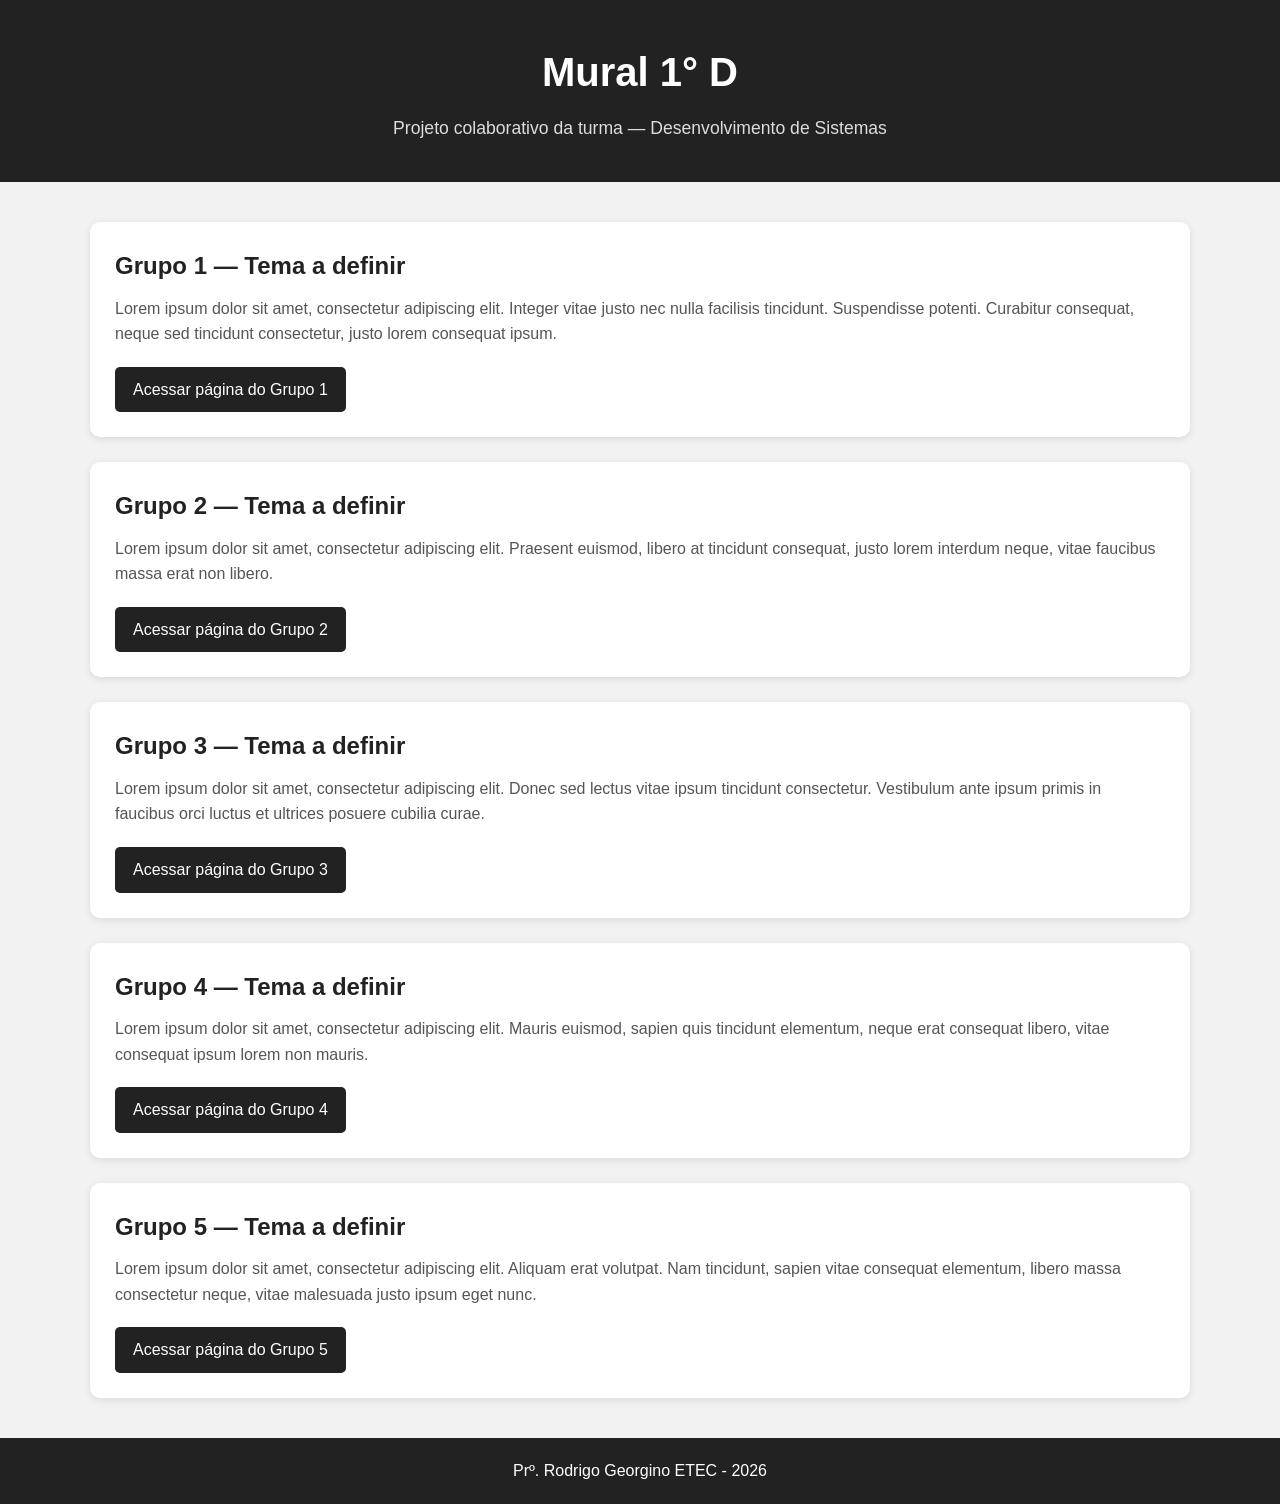
<file: index.html>
<!DOCTYPE html> <html lang="pt-BR"> <head> <meta charset="UTF-8"> <meta name="viewport" content="width=device-width, initial-scale=1.0"> <title>Mural 1° D</title> <style> * { box-sizing: border-box; margin: 0; padding: 0; } body { font-family: Arial, Helvetica, sans-serif; background-color: #f2f2f2; color: #333; line-height: 1.6; } header { background-color: #222; color: white; text-align: center; padding: 40px 20px; } header h1 { font-size: 2.5rem; margin-bottom: 10px; } header p { font-size: 1.1rem; color: #ddd; } main { width: 90%; max-width: 1100px; margin: 40px auto; } section { background-color: white; margin-bottom: 25px; padding: 25px; border-radius: 10px; box-shadow: 0 2px 8px rgba(0, 0, 0, 0.10); } section h2 { color: #222; margin-bottom: 10px; } section p { margin-bottom: 20px; color: #555; } .botao { display: inline-block; padding: 10px 18px; background-color: #222; color: white; text-decoration: none; border-radius: 5px; } .botao:hover { background-color: #444; } footer { background-color: #222; color: white; text-align: center; padding: 20px; margin-top: 40px; } @media (max-width: 600px) { header h1 { font-size: 2rem; } main { width: 95%; } section { padding: 20px; } } </style> </head> <body> <header> <h1>Mural 1° D</h1> <p> Projeto colaborativo da turma — Desenvolvimento de Sistemas </p> </header> <main> <!-- GRUPO 1 --> <section> <h2>Grupo 1 — Tema a definir</h2> <p> Lorem ipsum dolor sit amet, consectetur adipiscing elit. Integer vitae justo nec nulla facilisis tincidunt. Suspendisse potenti. Curabitur consequat, neque sed tincidunt consectetur, justo lorem consequat ipsum. </p> <a href="grupo1.html" class="botao"> Acessar página do Grupo 1 </a> </section> <!-- GRUPO 2 --> <section> <h2>Grupo 2 — Tema a definir</h2> <p> Lorem ipsum dolor sit amet, consectetur adipiscing elit. Praesent euismod, libero at tincidunt consequat, justo lorem interdum neque, vitae faucibus massa erat non libero. </p> <a href="grupo2.html" class="botao"> Acessar página do Grupo 2 </a> </section> <!-- GRUPO 3 --> <section> <h2>Grupo 3 — Tema a definir</h2> <p> Lorem ipsum dolor sit amet, consectetur adipiscing elit. Donec sed lectus vitae ipsum tincidunt consectetur. Vestibulum ante ipsum primis in faucibus orci luctus et ultrices posuere cubilia curae. </p> <a href="grupo3.html" class="botao"> Acessar página do Grupo 3 </a> </section> <!-- GRUPO 4 --> <section> <h2>Grupo 4 — Tema a definir</h2> <p> Lorem ipsum dolor sit amet, consectetur adipiscing elit. Mauris euismod, sapien quis tincidunt elementum, neque erat consequat libero, vitae consequat ipsum lorem non mauris. </p> <a href="grupo4.html" class="botao"> Acessar página do Grupo 4 </a> </section> <!-- GRUPO 5 --> <section> <h2>Grupo 5 — Tema a definir</h2> <p> Lorem ipsum dolor sit amet, consectetur adipiscing elit. Aliquam erat volutpat. Nam tincidunt, sapien vitae consequat elementum, libero massa consectetur neque, vitae malesuada justo ipsum eget nunc. </p> <a href="grupo5.html" class="botao"> Acessar página do Grupo 5 </a> </section> </main> <footer> <p> Prº. Rodrigo Georgino ETEC - 2026 </p> </footer> </body> </html>
</file>
